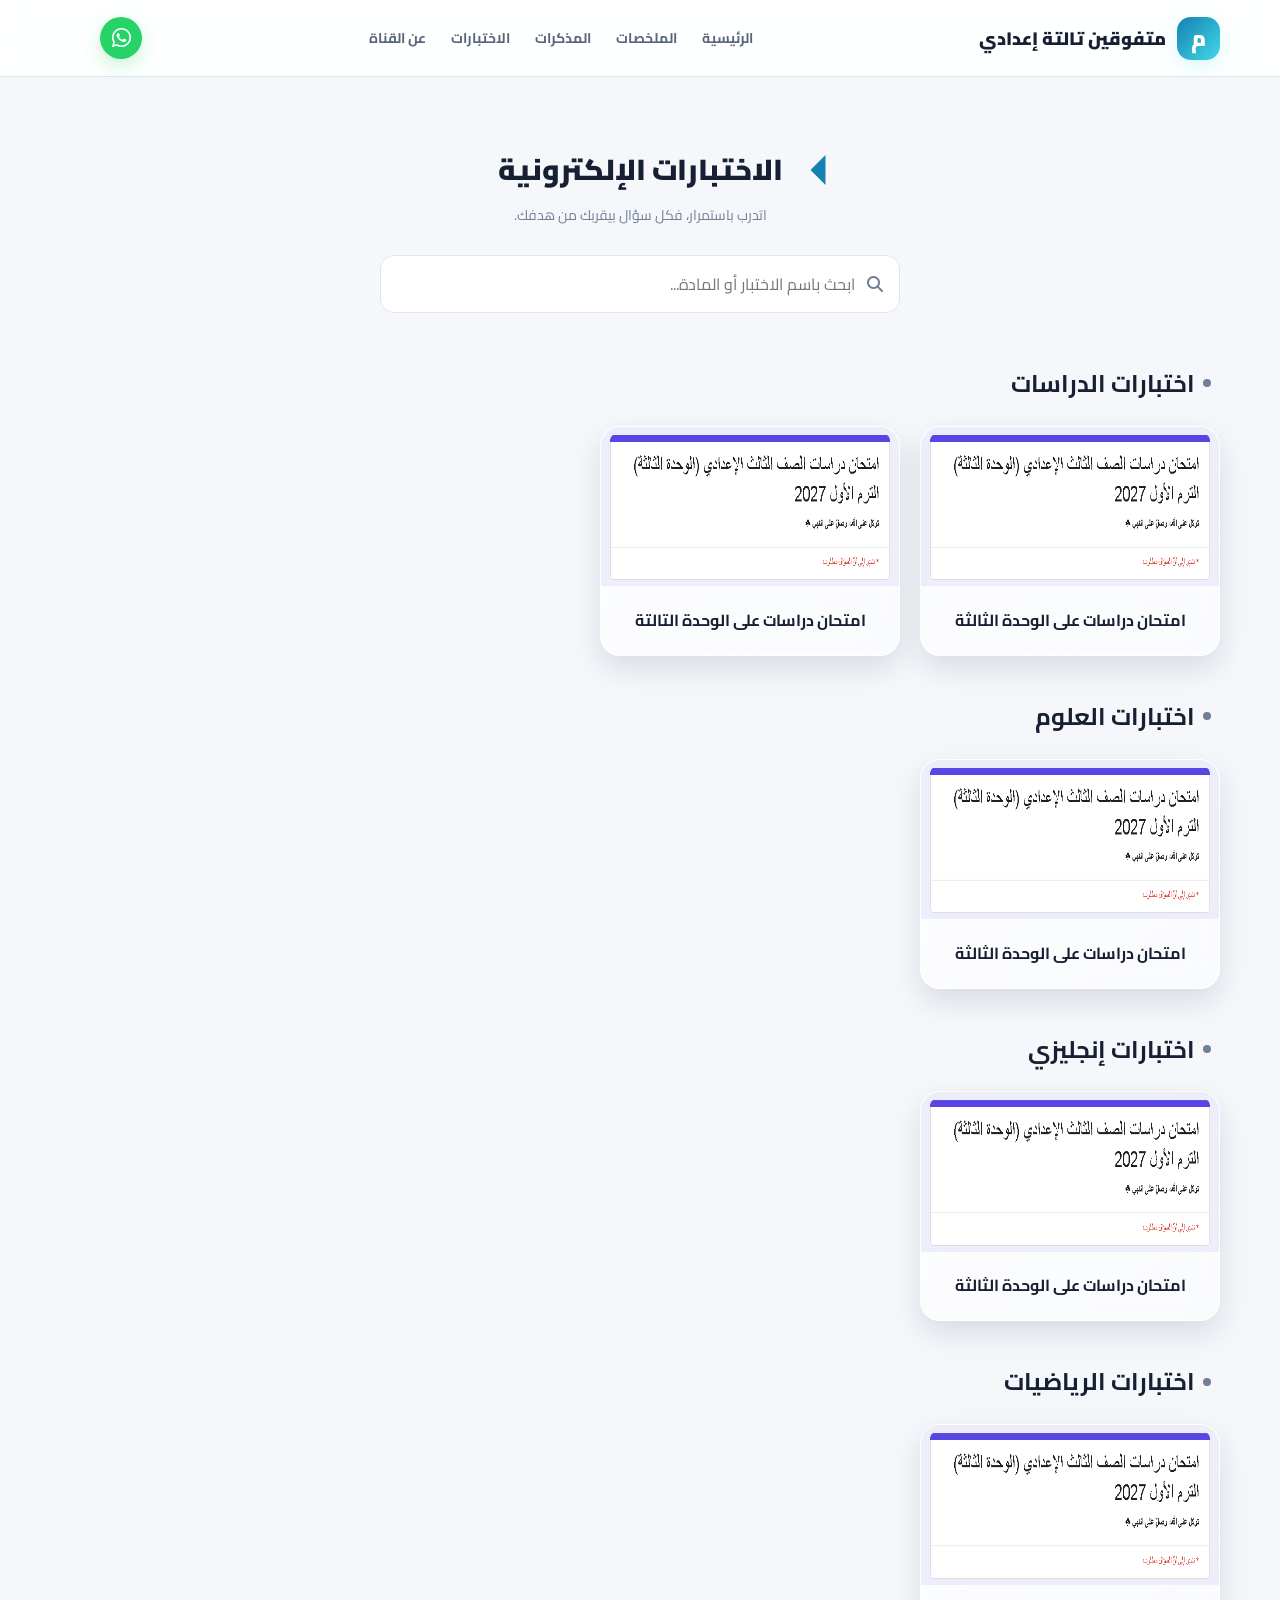
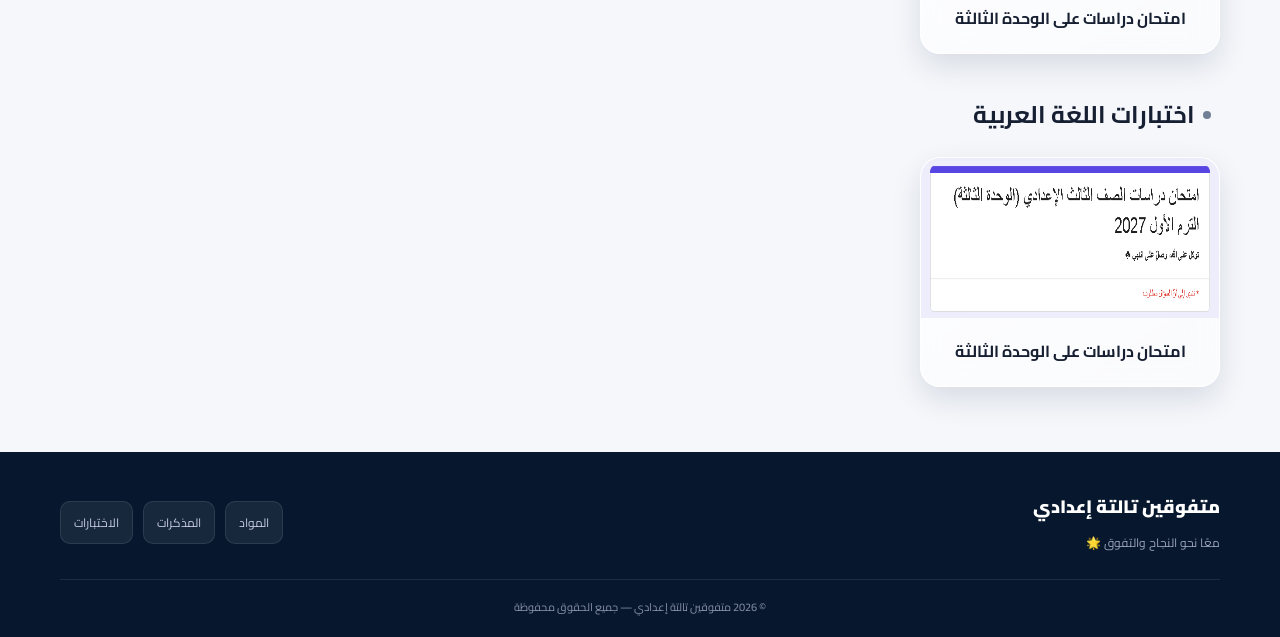
<file: exams.html>
<!doctype html>
<html lang="en" dir="rtl">
  <head>
    <meta charset="UTF-8" />
    <meta name="viewport" content="width=device-width, initial-scale=1.0" />
    <meta
      name="description"
      content="متفوقين تالتة إعدادي - منصتك التعليمية للمراجعات والاختبارات والملخصات."
    />
    <link
      rel="stylesheet"
      href="https://cdnjs.cloudflare.com/ajax/libs/font-awesome/6.5.2/css/all.min.css"
    />
    <title>الاختبارات الإلكترونية</title>
    <link rel="stylesheet" href="style.css" />
  </head>
  <body>
    <header>
      <div class="container nav">
        <a class="brand" href="home.html">
          <span class="logo">م</span><span>متفوقين تالتة إعدادي</span>
        </a>
        <nav class="links">
          <a href="home.html">الرئيسية</a>
          <a href="exams.html">الملخصات</a>
          <a href="files.html" onclick="switchModels('files')">المذكرات</a>
          <a href="exams.html">الاختبارات</a>
          <a href="#about">عن القناة</a>
        </nav>
        <div class="nav-actions">
          <div class="links-icons">
            <a
              class="icon"
              href="https://whatsapp.com/channel/0029VbEGvWd8F2pCT58Ncw2e"
              target="_blank"
              rel="noopener"
              aria-label="واتساب"
            >
              <i class="fa-brands fa-whatsapp"></i>
            </a>
          </div>
          <!-- زر القائمة الذي يظهر على الشاشات الصغيرة -->
          <button
            class="menu-btn"
            onclick="toggleMenu()"
            aria-label="فتح القائمة"
          >
            ☰
          </button>
        </div>
      </div>
      <nav class="mobile-links" id="mobileLinks">
        <a href="home.html" onclick="toggleMenu()">الرئيسية</a>
        <a href="files.html" onclick="toggleMenu()">المواد الدراسية</a>
        <a href="files.html" onclick="(toggleMenu(), switchModels('files'))"
          >المذكرات</a
        >
        <a href="exams.html" onclick="toggleMenu()">الاختبارات</a
        ><a href="#about" onclick="toggleMenu()">عن القناة</a>
      </nav>
    </header>

    <main>
      <section id="exams">
        <div class="container">
          <div class="section-head">
            <div>
              <h2>الاختبارات الإلكترونية</h2>
              <p>اتدرب باستمرار، فكل سؤال بيقربك من هدفك.</p>
            </div>
          </div>
          <div class="exam-search">
            <label class="sr-only" for="examSearch">ابحث عن اختبار</label>
            <i class="fa-solid fa-magnifying-glass" aria-hidden="true"></i>
            <input
              id="examSearch"
              type="search"
              placeholder="ابحث باسم الاختبار أو المادة..."
              autocomplete="off"
            />
          </div>
          <p class="exam-search-empty" id="examSearchEmpty" hidden>
            لا توجد اختبارات مطابقة لبحثك.
          </p>
          <div class="exam-wrap">
            <div class="exam-card-wrapper derasat">
              <h2>اختبارات الدراسات</h2>
              <div class="content">
                <div class="exam-card">
                  <div class="top">
                    <a href="">
                      <img
                        src="images/امتحان دراسات الوحدة التالتة.png"
                        alt=""
                      />
                    </a>
                  </div>
                  <div class="bottom">
                    <h4>امتحان دراسات على الوحدة الثالثة</h4>
                  </div>
                </div>
              </div>
            </div>

            <div class="exam-card-wrapper olom">
              <h2>اختبارات العلوم</h2>
              <div class="content">
                <div class="exam-card">
                  <div class="top">
                    <a href="">
                      <img
                        src="images/امتحان دراسات الوحدة التالتة.png"
                        alt=""
                      />
                    </a>
                  </div>
                  <div class="bottom">
                    <h4>امتحان دراسات على الوحدة الثالثة</h4>
                  </div>
                </div>
              </div>
            </div>

            <div class="exam-card-wrapper english">
              <h2>اختبارات إنجليزي</h2>
              <div class="content">
                <div class="exam-card">
                  <div class="top">
                    <a href="">
                      <img
                        src="images/امتحان دراسات الوحدة التالتة.png"
                        alt=""
                      />
                    </a>
                  </div>
                  <div class="bottom">
                    <h4>امتحان دراسات على الوحدة الثالثة</h4>
                  </div>
                </div>
              </div>
            </div>

            <div class="exam-card-wrapper math">
              <h2>اختبارات الرياضيات</h2>
              <div class="content">
                <div class="exam-card">
                  <div class="top">
                    <a href="">
                      <img
                        src="images/امتحان دراسات الوحدة التالتة.png"
                        alt=""
                      />
                    </a>
                  </div>
                  <div class="bottom">
                    <h4>امتحان دراسات على الوحدة الثالثة</h4>
                  </div>
                </div>
              </div>
            </div>

            <div class="exam-card-wrapper arabic">
              <h2>اختبارات اللغة العربية</h2>
              <div class="content">
                <div class="exam-card">
                  <div class="top">
                    <a href="">
                      <img
                        src="images/امتحان دراسات الوحدة التالتة.png"
                        alt=""
                      />
                    </a>
                  </div>
                  <div class="bottom">
                    <h4>امتحان دراسات على الوحدة الثالثة</h4>
                  </div>
                </div>
              </div>
            </div>
          </div>
        </div>
      </section>
    </main>

    <footer>
      <div class="container">
        <div class="footer-row">
          <div>
            <div class="footer-brand">متفوقين تالتة إعدادي</div>
            <div class="footer-note">معًا نحو النجاح والتفوق 🌟</div>
          </div>
          <div class="social">
            <a href="#subjects">المواد</a><a href="#resources">المذكرات</a>
            <a href="#exams">الاختبارات</a>
          </div>
        </div>
        <div class="copyright">
          © 2026 متفوقين تالتة إعدادي — جميع الحقوق محفوظة
        </div>
      </div>
    </footer>

    <script src="script.js"></script>
  </body>
</html>
</file>
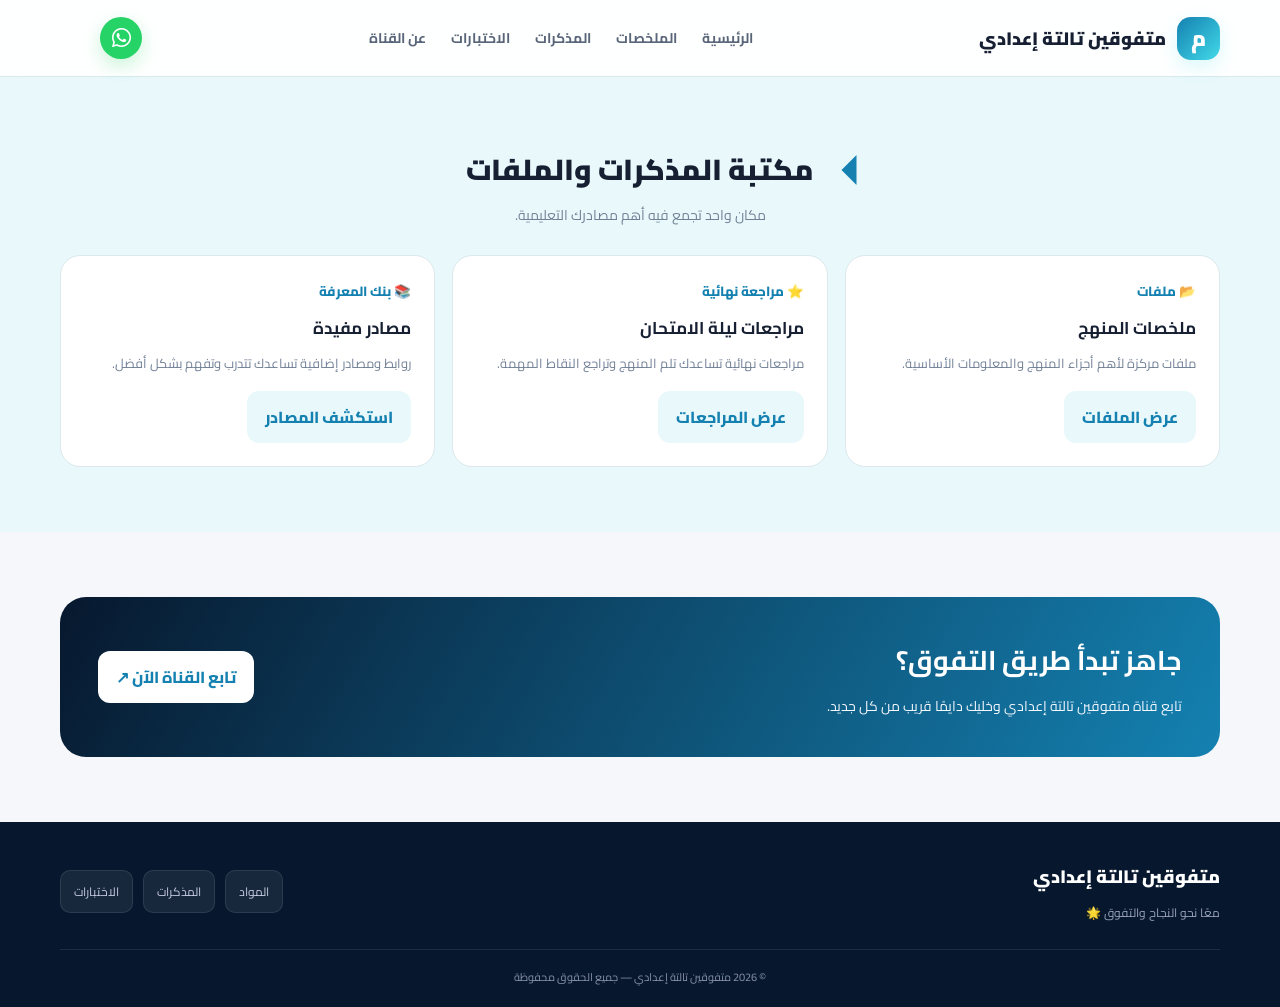
<file: files.html>
<!doctype html>
<html lang="en" dir="rtl">
  <head>
    <meta charset="UTF-8" />
    <meta name="viewport" content="width=device-width, initial-scale=1.0" />
    <meta
      name="description"
      content="متفوقين تالتة إعدادي - منصتك التعليمية للمراجعات والاختبارات والملخصات."
    />
    <link
      rel="stylesheet"
      href="https://cdnjs.cloudflare.com/ajax/libs/font-awesome/6.5.2/css/all.min.css"
    />
    <title>المذكرات والملفات</title>
    <link rel="stylesheet" href="style.css" />
  </head>
  <body>
    <header>
      <div class="container nav">
        <a class="brand" href="home.html">
          <span class="logo">م</span><span>متفوقين تالتة إعدادي</span>
        </a>
        <nav class="links">
          <a href="home.html">الرئيسية</a>
          <a href="exams.html">الملخصات</a>
          <a href="files.html" onclick="switchModels('files')">المذكرات</a>
          <a href="exams.html">الاختبارات</a>
          <a href="#about">عن القناة</a>
        </nav>
        <div class="nav-actions">
          <div class="links-icons">
            <a
              class="icon"
              href="https://whatsapp.com/channel/0029VbEGvWd8F2pCT58Ncw2e"
              target="_blank"
              rel="noopener"
              aria-label="واتساب"
            >
              <i class="fa-brands fa-whatsapp"></i>
            </a>
          </div>
          <!-- زر القائمة الذي يظهر على الشاشات الصغيرة -->
          <button
            class="menu-btn"
            onclick="toggleMenu()"
            aria-label="فتح القائمة"
          >
            ☰
          </button>
        </div>
      </div>
      <nav class="mobile-links" id="mobileLinks">
        <a href="home.html" onclick="toggleMenu()">الرئيسية</a>
        <a href="files.html" onclick="toggleMenu()">المواد الدراسية</a>
        <a href="files.html" onclick="(toggleMenu(), switchModels('files'))"
          >المذكرات</a
        >
        <a href="exams.html" onclick="toggleMenu()">الاختبارات</a
        ><a href="#about" onclick="toggleMenu()">عن القناة</a>
      </nav>
    </header>
    <main>
      <section class="resources" id="resources">
        <div class="container">
          <div class="section-head">
            <div>
              <h2>مكتبة المذكرات والملفات</h2>
              <p>مكان واحد تجمع فيه أهم مصادرك التعليمية.</p>
            </div>
          </div>
          <div class="resource-grid">
            <article class="resource">
              <small>📂 ملفات</small>
              <h3>ملخصات المنهج</h3>
              <p>ملفات مركزة لأهم أجزاء المنهج والمعلومات الأساسية.</p>
              <button class="btn light" onclick="switchModels('files')">
                عرض الملفات
              </button>
            </article>
            <article class="resource">
              <small>⭐ مراجعة نهائية</small>
              <h3>مراجعات ليلة الامتحان</h3>
              <p>مراجعات نهائية تساعدك تلم المنهج وتراجع النقاط المهمة.</p>
              <button
                class="btn light"
                onclick="showNotice('سيتم إضافة المراجعات قريبًا.')"
              >
                عرض المراجعات
              </button>
            </article>
            <article class="resource">
              <small>📚 بنك المعرفة</small>
              <h3>مصادر مفيدة</h3>
              <p>روابط ومصادر إضافية تساعدك تتدرب وتفهم بشكل أفضل.</p>
              <button
                class="btn light"
                onclick="
                  showNotice(
                    'أضف روابط المصادر التعليمية التي تريد مشاركتها هنا.',
                  )
                "
              >
                استكشف المصادر
              </button>
            </article>
          </div>
        </div>
      </section>

      <section id="about">
        <div class="container">
          <div class="cta">
            <div>
              <h2>جاهز تبدأ طريق التفوق؟</h2>
              <p>
                تابع قناة متفوقين تالتة إعدادي وخليك دايمًا قريب من كل جديد.
              </p>
            </div>
            <button
              class="btn"
              onclick="
                showNotice(
                  'ضع رابط قناة الواتساب أو يوتيوب في دالة openChannel داخل الكود.',
                )
              "
            >
              تابع القناة الآن ↗
            </button>
          </div>
        </div>
      </section>
    </main>

    <!-- تذييل الموقع -->
    <footer>
      <div class="container">
        <div class="footer-row">
          <div>
            <div class="footer-brand">متفوقين تالتة إعدادي</div>
            <div class="footer-note">معًا نحو النجاح والتفوق 🌟</div>
          </div>
          <div class="social">
            <a href="#subjects">المواد</a><a href="#resources">المذكرات</a>
            <a href="#exams">الاختبارات</a>
          </div>
        </div>
        <div class="copyright">
          © 2026 متفوقين تالتة إعدادي — جميع الحقوق محفوظة
        </div>
      </div>
    </footer>

    <section class="files">
      <span class="close" onclick="closeSubject()">إغلاق</span>
      <div class="head">
        <h1>أهم <span>المذكرات</span></h1>
      </div>
      <div class="cards-wrapper">
        <div class="card">
          <span class="title">لغة عربية</span>
          <h4>كتاب التقييمات في اللغة العربية</h4>
          <a
            href="https://drive.google.com/file/d/1AvNiPbf9knM5hzK-zY9-R_t6KZ_Ki_Ts/view?usp=sharing"
            class="btn-show"
            >فتح</a
          >
          <span>وبالتوفيق</span>
        </div>
      </div>
    </section>

    <script src="script.js"></script>
  </body>
</html>
</file>
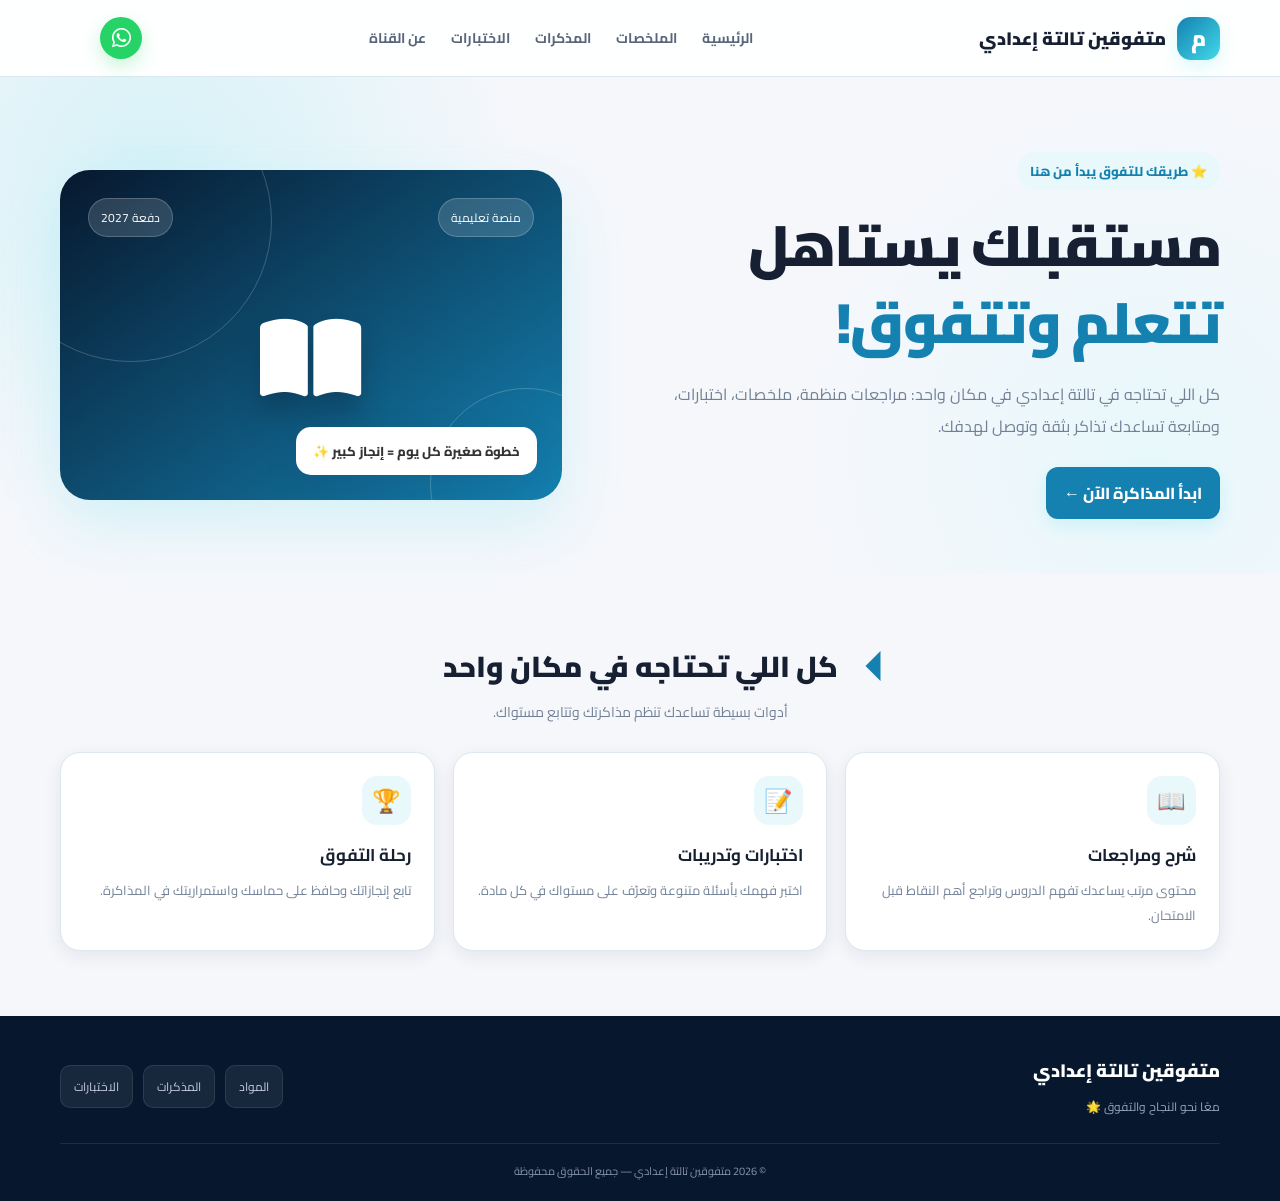
<file: home.html>
<!doctype html>
<!--
  موقع متفوقين تالتة إعدادي
  ملف واحد يحتوي على HTML + CSS + JavaScript.
  ابدأ التعديل من الأقسام الموضحة بالتعليقات.
-->
<html lang="ar" dir="rtl">
  <head>
    <meta charset="UTF-8" />
    <meta name="viewport" content="width=device-width, initial-scale=1.0" />
    <meta
      name="description"
      content="متفوقين تالتة إعدادي - منصتك التعليمية للمراجعات والاختبارات والملخصات."
    />
    <link
      rel="stylesheet"
      href="https://cdnjs.cloudflare.com/ajax/libs/font-awesome/6.5.2/css/all.min.css"
    />
    <title>متفوقين تالتة إعدادي | منصتك التعليمية</title>
    <link rel="stylesheet" href="style.css" />
  </head>
  <body>
    <!-- شريط التنقل: روابط الانتقال بين أقسام الموقع -->
    <header>
      <div class="container nav">
        <a class="brand" href="home.html">
          <span class="logo">م</span><span>متفوقين تالتة إعدادي</span>
        </a>
        <nav class="links">
          <a href="home.html">الرئيسية</a>
          <a href="exams.html">الملخصات</a>
          <a href="files.html" onclick="switchModels('files')">المذكرات</a>
          <a href="exams.html">الاختبارات</a>
          <a href="#about">عن القناة</a>
        </nav>
        <div class="nav-actions">
          <div class="links-icons">
            <a
              class="icon"
              href="https://whatsapp.com/channel/0029VbEGvWd8F2pCT58Ncw2e"
              target="_blank"
              rel="noopener"
              aria-label="واتساب"
            >
              <i class="fa-brands fa-whatsapp"></i>
            </a>
          </div>
          <!-- زر القائمة الذي يظهر على الشاشات الصغيرة -->
          <button
            class="menu-btn"
            onclick="toggleMenu()"
            aria-label="فتح القائمة"
          >
            ☰
          </button>
        </div>
      </div>
      <nav class="mobile-links" id="mobileLinks">
        <a href="home.html" onclick="toggleMenu()">الرئيسية</a>
        <a href="files.html" onclick="toggleMenu()">المواد الدراسية</a>
        <a href="files.html" onclick="(toggleMenu(), switchModels('files'))"
          >المذكرات</a
        >
        <a href="exams.html" onclick="toggleMenu()">الاختبارات</a
        ><a href="#about" onclick="toggleMenu()">عن القناة</a>
      </nav>
    </header>

    <!-- المحتوى الرئيسي للموقع -->
    <main>
      <!-- القسم الرئيسي والترحيبي -->
      <section class="hero" id="home">
        <div class="container hero-grid">
          <div>
            <span class="eyebrow">⭐ طريقك للتفوق يبدأ من هنا</span>
            <h1>مستقبلك يستاهل<br /><span>تتعلم وتتفوق!</span></h1>
            <p>
              كل اللي تحتاجه في تالتة إعدادي في مكان واحد: مراجعات منظمة،
              ملخصات، اختبارات، ومتابعة تساعدك تذاكر بثقة وتوصل لهدفك.
            </p>
            <div class="hero-buttons">
              <a class="btn primary" href="#subjects">ابدأ المذاكرة الآن ←</a>
            </div>
          </div>
          <div class="hero-art">
            <div class="art-top">
              <span class="art-chip">منصة تعليمية</span
              ><span class="art-chip">دفعة 2027</span>
            </div>
            <div class="book">
              <i class="fa-solid fa-book-open"></i>
            </div>
            <div class="art-note">خطوة صغيرة كل يوم = إنجاز كبير ✨</div>
          </div>
        </div>
      </section>

      <section>
        <div class="container">
          <div class="section-head">
            <div>
              <h2>كل اللي تحتاجه في مكان واحد</h2>
              <p>أدوات بسيطة تساعدك تنظم مذاكرتك وتتابع مستواك.</p>
            </div>
          </div>
          <div class="features">
            <article class="feature">
              <div class="feature-icon">📖</div>
              <h3>شرح ومراجعات</h3>
              <p>
                محتوى مرتب يساعدك تفهم الدروس وتراجع أهم النقاط قبل الامتحان.
              </p>
            </article>
            <article class="feature">
              <div class="feature-icon">📝</div>
              <h3>اختبارات وتدريبات</h3>
              <p>اختبر فهمك بأسئلة متنوعة وتعرّف على مستواك في كل مادة.</p>
            </article>
            <article class="feature">
              <div class="feature-icon">🏆</div>
              <h3>رحلة التفوق</h3>
              <p>تابع إنجازاتك وحافظ على حماسك واستمراريتك في المذاكرة.</p>
            </article>
          </div>
        </div>
      </section>
    </main>

    <footer>
      <div class="container">
        <div class="footer-row">
          <div>
            <div class="footer-brand">متفوقين تالتة إعدادي</div>
            <div class="footer-note">معًا نحو النجاح والتفوق 🌟</div>
          </div>
          <div class="social">
            <a href="#subjects">المواد</a><a href="#resources">المذكرات</a>
            <a href="#exams">الاختبارات</a>
          </div>
        </div>
        <div class="copyright">
          © 2026 متفوقين تالتة إعدادي — جميع الحقوق محفوظة
        </div>
      </div>
    </footer>

    <script src="script.js"></script>
  </body>
</html>

<!-- https://drive.google.com/file/d/1AvNiPbf9knM5hzK-zY9-R_t6KZ_Ki_Ts/view?usp=sharing -->
</file>
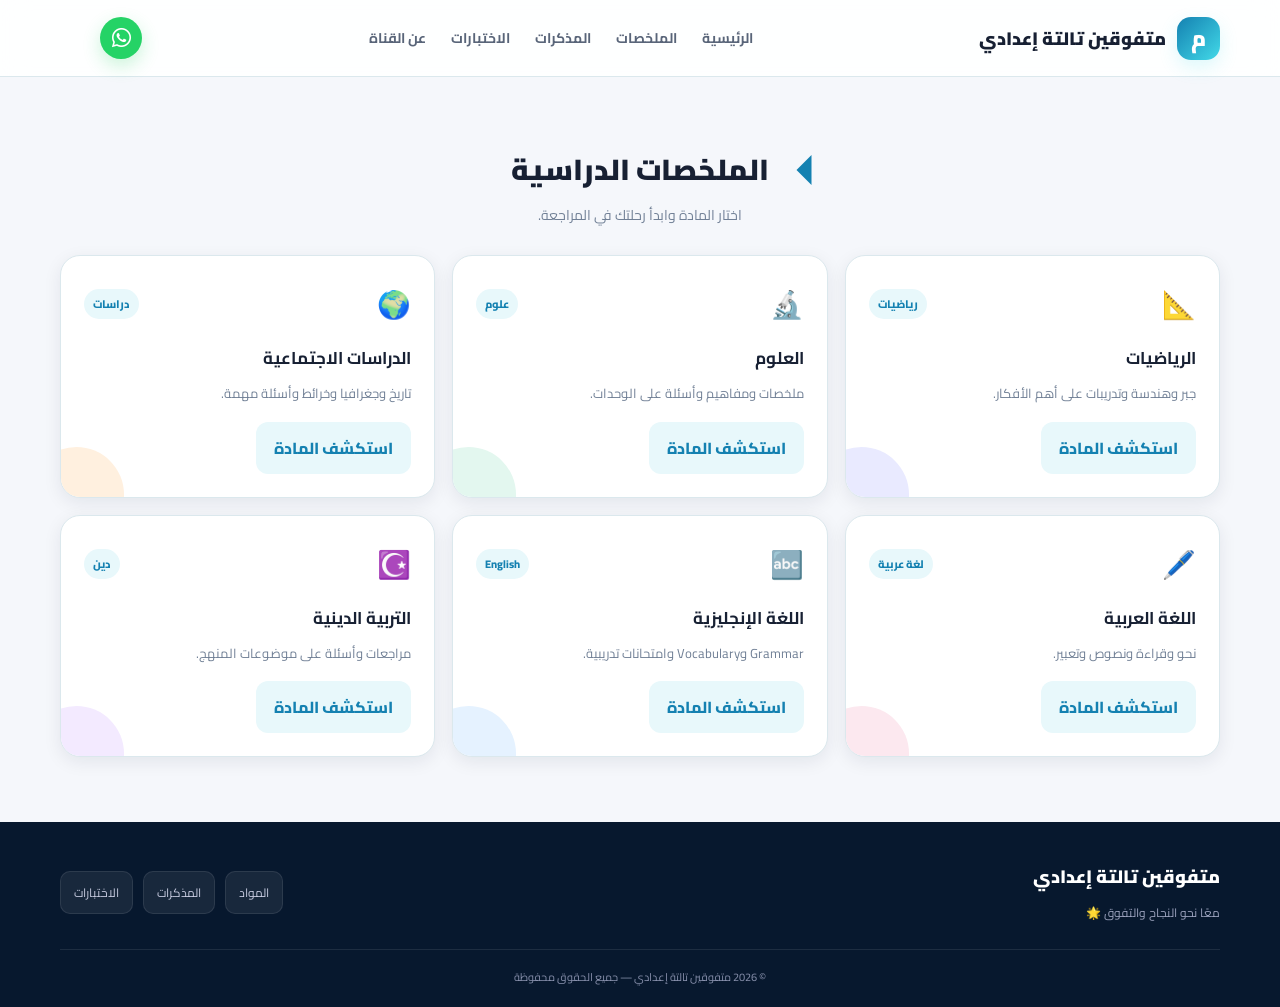
<file: molakhasat.html>
<!doctype html>
<html lang="en" dir="rtl">
  <head>
    <meta charset="UTF-8" />
    <meta name="viewport" content="width=device-width, initial-scale=1.0" />
    <meta
      name="description"
      content="متفوقين تالتة إعدادي - منصتك التعليمية للمراجعات والاختبارات والملخصات."
    />
    <link
      rel="stylesheet"
      href="https://cdnjs.cloudflare.com/ajax/libs/font-awesome/6.5.2/css/all.min.css"
    />
    <title>الملخصات التعليمية</title>
    <link rel="stylesheet" href="style.css" />
  </head>
  <body>
    <header>
      <div class="container nav">
        <a class="brand" href="home.html">
          <span class="logo">م</span><span>متفوقين تالتة إعدادي</span>
        </a>
        <nav class="links">
          <a href="home.html">الرئيسية</a>
          <a href="exams.html">الملخصات</a>
          <a href="files.html" onclick="switchModels('files')">المذكرات</a>
          <a href="exams.html">الاختبارات</a>
          <a href="#about">عن القناة</a>
        </nav>
        <div class="nav-actions">
          <div class="links-icons">
            <a
              class="icon"
              href="https://whatsapp.com/channel/0029VbEGvWd8F2pCT58Ncw2e"
              target="_blank"
              rel="noopener"
              aria-label="واتساب"
            >
              <i class="fa-brands fa-whatsapp"></i>
            </a>
          </div>
          <!-- زر القائمة الذي يظهر على الشاشات الصغيرة -->
          <button
            class="menu-btn"
            onclick="toggleMenu()"
            aria-label="فتح القائمة"
          >
            ☰
          </button>
        </div>
      </div>
      <nav class="mobile-links" id="mobileLinks">
        <a href="home.html" onclick="toggleMenu()">الرئيسية</a>
        <a href="files.html" onclick="toggleMenu()">المواد الدراسية</a>
        <a href="files.html" onclick="(toggleMenu(), switchModels('files'))"
          >المذكرات</a
        >
        <a href="exams.html" onclick="toggleMenu()">الاختبارات</a
        ><a href="#about" onclick="toggleMenu()">عن القناة</a>
      </nav>
    </header>

    <!-- قسم المواد الدراسية: عدّل أسماء المواد ووصفها من هنا -->
    <section id="subjects">
      <div class="container">
        <div class="section-head">
          <div style="text-align: center">
            <h2>الملخصات الدراسية</h2>
            <p>اختار المادة وابدأ رحلتك في المراجعة.</p>
          </div>
        </div>
        <div class="subjects" id="subjects">
          <article class="subject" style="--tint: #e9eaff">
            <div class="subject-top">
              <span class="subject-icon">📐</span
              ><span class="tag">رياضيات</span>
            </div>
            <h3>الرياضيات</h3>
            <p>جبر وهندسة وتدريبات على أهم الأفكار.</p>
            <button class="btn light" onclick="switchModels('رياضيات')">
              استكشف المادة
            </button>
          </article>
          <article class="subject" style="--tint: #e3f7ef">
            <div class="subject-top">
              <span class="subject-icon">🔬</span><span class="tag">علوم</span>
            </div>
            <h3>العلوم</h3>
            <p>ملخصات ومفاهيم وأسئلة على الوحدات.</p>
            <button class="btn light" onclick="switchModels('علوم')">
              استكشف المادة
            </button>
          </article>
          <article class="subject" style="--tint: #fff0df">
            <div class="subject-top">
              <span class="subject-icon">🌍</span
              ><span class="tag">دراسات</span>
            </div>
            <h3>الدراسات الاجتماعية</h3>
            <p>تاريخ وجغرافيا وخرائط وأسئلة مهمة.</p>
            <button class="btn light" onclick="switchModels('دراسات')">
              استكشف المادة
            </button>
          </article>
          <article class="subject" style="--tint: #fce8ef">
            <div class="subject-top">
              <span class="subject-icon">🖊️</span
              ><span class="tag">لغة عربية</span>
            </div>
            <h3>اللغة العربية</h3>
            <p>نحو وقراءة ونصوص وتعبير.</p>
            <button class="btn light" onclick="switchModels('لغة عربية')">
              استكشف المادة
            </button>
          </article>
          <article class="subject" style="--tint: #e5f2ff">
            <div class="subject-top">
              <span class="subject-icon">🔤</span
              ><span class="tag">English</span>
            </div>
            <h3>اللغة الإنجليزية</h3>
            <p>Grammar وVocabulary وامتحانات تدريبية.</p>
            <button class="btn light" onclick="switchModels('english')">
              استكشف المادة
            </button>
          </article>
          <article class="subject" style="--tint: #f3eaff">
            <div class="subject-top">
              <span class="subject-icon">☪️</span><span class="tag">دين</span>
            </div>
            <h3>التربية الدينية</h3>
            <p>مراجعات وأسئلة على موضوعات المنهج.</p>
            <button
              class="btn light"
              onclick="showNotice('سيتم إضافة محتوى التربية الدينية قريبًا.')"
            >
              استكشف المادة
            </button>
          </article>
        </div>
      </div>
    </section>

    <footer>
      <div class="container">
        <div class="footer-row">
          <div>
            <div class="footer-brand">متفوقين تالتة إعدادي</div>
            <div class="footer-note">معًا نحو النجاح والتفوق 🌟</div>
          </div>
          <div class="social">
            <a href="#subjects">المواد</a><a href="#resources">المذكرات</a>
            <a href="#exams">الاختبارات</a>
          </div>
        </div>
        <div class="copyright">
          © 2026 متفوقين تالتة إعدادي — جميع الحقوق محفوظة
        </div>
      </div>
    </footer>

    <section class="molakhasat derasat">
      <span class="close" onclick="closeSubject()">إغلاق</span>
      <div class="head">
        <h1>ملخصات مادة <span>الدراسات</span></h1>
      </div>
    </section>

    <section class="molakhasat olom">
      <span class="close" onclick="closeSubject()">إغلاق</span>
      <div class="head">
        <h1>ملخصات مادة <span>العلوم</span></h1>
      </div>
      <div class="content">
        <div class="card">
          <div class="top">
            <img src="images/أنواع التفاعلات.png" width="100px" alt="" />
          </div>
          <div class="bottom">
            <p>أنواع التفاعلات</p>
            <a
              href="images/أنواع التفاعلات.png"
              class="btn download"
              download="أنواع التفاعلات.png"
            >
              <i class="fa-solid fa-download"></i>
            </a>
            <a href="images/أنواع التفاعلات.png" class="btn download">
              <i class="fa-solid fa-eye"></i>
            </a>
          </div>
        </div>
        <div class="card">
          <div class="top">
            <img src="images/قوانين شدة التيار.jpg" width="100px" alt="" />
          </div>
          <div class="bottom">
            <p>شدة التيار</p>
            <a
              href="images/قوانين شدة التيار.jpg"
              class="btn download"
              download="قوانين شدة التيار.png"
            >
              <i class="fa-solid fa-download"></i>
            </a>
            <a href="images/قوانين شدة التيار.jpg" class="btn download">
              <i class="fa-solid fa-eye"></i>
            </a>
          </div>
        </div>
      </div>
    </section>

    <section class="molakhasat arabic">
      <span class="close" onclick="closeSubject()">إغلاق</span>
      <div class="head">
        <h1>ملخصات مادة <span>اللغة العربية</span></h1>
      </div>
    </section>

    <section class="molakhasat english">
      <span class="close" onclick="closeSubject()">إغلاق</span>
      <div class="head">
        <h1>ملخصات مادة <span>اللغة الإنجليزية</span></h1>
      </div>
    </section>

    <section class="molakhasat math">
      <span class="close" onclick="closeSubject()">إغلاق</span>
      <div class="head">
        <h1>ملخصات مادة <span>الرياضيات</span></h1>
      </div>
    </section>

    <script src="script.js"></script>
  </body>
</html>
</file>
<file: style.css>
@import url("https://fonts.googleapis.com/css2?family=Cairo:wght@400;500;600;700;800;900&display=swap");
:root {
  --bg: #f5f7fb;
  --surface: #fff;
  --text: #172033;
  --muted: #718096;
  --primary: #1481b1;
  --primary2: #42d9e8;
  --line: #dbe8ed;
  --soft: #e8f8fb;
  --shadow: 0 14px 40px rgba(7, 24, 46, 0.08);
  --navy-950: #061327;
  --navy-900: #07182e;
  --navy-800: #0b2039;
  --navy-700: #102b49;
  --gold: #f2bd55;
  --paper: #f4f8ff;
  --white: #fff;
  --charcoal: #333;
  --slate: #596579;
  --whatsapp: #25d366;
  --footer-text: #c7cbe0;
  --footer-muted: #9ba2bd;
  --footer-subtle: #8991ad;
  --transparent: transparent;
  --white-90: rgba(255, 255, 255, 0.9);
  --white-82: rgba(255, 255, 255, 0.82);
  --white-78: rgba(255, 255, 255, 0.78);
  --white-48: rgba(255, 255, 255, 0.48);
  --white-25: rgba(255, 255, 255, 0.25);
  --white-20: rgba(255, 255, 255, 0.2);
  --white-15: rgba(255, 255, 255, 0.15);
  --white-9: rgba(255, 255, 255, 0.09);
  --white-7: rgba(255, 255, 255, 0.07);
  --cyan-glow: rgba(66, 217, 232, 0.18);
  --cyan-border: rgba(66, 217, 232, 0.5);
  --cyan-shadow: rgba(12, 151, 190, 0.2);
  --navy-shadow: rgba(7, 24, 46, 0.28);
  --navy-soft-shadow: rgba(7, 24, 46, 0.08);
  --navy-card-shadow: rgba(7, 24, 46, 0.12);
  --navy-card-hover-shadow: rgba(7, 24, 46, 0.18);
  --whatsapp-shadow: rgba(37, 211, 102, 0.24);
}
* {
  box-sizing: border-box;
}
html {
  scroll-behavior: smooth;
}
body {
  margin: 0;
  background: var(--bg);
  color: var(--text);
  font-family: "Cairo", Tahoma, sans-serif;
}
button,
input {
  font: inherit;
}
button,
a {
  -webkit-tap-highlight-color: var(--transparent);
}
a {
  text-decoration: none;
  color: inherit;
}
.container {
  width: min(1160px, 92%);
  margin: auto;
}
header {
  position: sticky;
  top: 0;
  z-index: 20;
  background: var(--white-90);
  backdrop-filter: blur(14px);
  border-bottom: 1px solid var(--line);
  display: flex;
  align-items: center;
}
.nav {
  height: 76px;
  display: flex;
  align-items: center;
  justify-content: space-between;
  gap: 22px;
}
.brand {
  display: flex;
  align-items: center;
  gap: 11px;
  font-weight: 900;
  font-size: 18px;
}
.logo {
  width: 43px;
  height: 43px;
  border-radius: 14px;
  background: linear-gradient(135deg, var(--primary), var(--primary2));
  display: grid;
  place-items: center;
  color: var(--white);
  font-size: 22px;
  box-shadow: 0 7px 18px var(--cyan-glow);
}
.links {
  display: flex;
  align-items: center;
  gap: 25px;
  color: var(--slate);
  font-size: 14px;
  font-weight: 700;
}
.links a:hover {
  color: var(--primary);
}
.nav-actions {
  display: flex;
  align-items: center;
  gap: 10px;
}
.links-icons {
  display: flex;
  align-items: center;
}
.icon {
  width: 42px;
  height: 42px;
  display: grid;
  place-items: center;
  border-radius: 50%;
  background: var(--whatsapp);
  color: var(--white);
  font-size: 22px;
  box-shadow: 0 7px 18px var(--whatsapp-shadow);
  margin-left: 40px;
  cursor: pointer;
  transition: 0.1s;
}
.icon:hover {
  scale: 1.1;
}
.btn {
  border: 0;
  border-radius: 12px;
  padding: 11px 18px;
  cursor: pointer;
  font-weight: 800;
  transition: 0.2s;
}
.btn:hover {
  transform: translateY(-2px);
}
.primary {
  background: var(--primary);
  color: var(--white);
  box-shadow: 0 7px 18px var(--cyan-glow);
}
.light {
  background: var(--soft);
  color: var(--primary);
}
.menu-btn {
  display: none;
  background: var(--white);
  border: 1px solid var(--line);
  border-radius: 11px;
  padding: 8px 12px;
}
.hero {
  padding: 75px 0 55px;
  background:
    radial-gradient(circle at 12% 20%, var(--cyan-glow) 0, var(--transparent) 30%),
    radial-gradient(circle at 90% 75%, var(--soft) 0, var(--transparent) 28%), var(--bg);
}
.hero-grid {
  display: grid;
  grid-template-columns: 1.1fr 0.9fr;
  align-items: center;
  gap: 45px;
}
.eyebrow {
  display: inline-flex;
  gap: 8px;
  align-items: center;
  background: var(--soft);
  color: var(--primary);
  border-radius: 30px;
  padding: 7px 13px;
  font-size: 13px;
  font-weight: 800;
}
.hero h1 {
  font-size: clamp(34px, 5vw, 57px);
  line-height: 1.35;
  margin: 18px 0 14px;
  font-weight: 900;
  letter-spacing: -1.5px;
}
.hero h1 span {
  color: var(--primary);
}
.hero p {
  color: var(--muted);
  line-height: 2;
  font-size: 16px;
  max-width: 560px;
}
.hero-buttons {
  display: flex;
  gap: 12px;
  flex-wrap: wrap;
  margin-top: 25px;
}
.hero-art {
  min-height: 330px;
  border-radius: 30px;
  background: linear-gradient(145deg, var(--navy-900), var(--primary));
  padding: 28px;
  position: relative;
  overflow: hidden;
  color: var(--white);
  box-shadow: 0 25px 60px var(--cyan-glow);
}
.hero-art:before,
.hero-art:after {
  content: "";
  position: absolute;
  border: 1px solid var(--white-20);
  border-radius: 50%;
  width: 280px;
  height: 280px;
  left: -70px;
  top: -90px;
}
.hero-art:after {
  width: 190px;
  height: 190px;
  left: auto;
  right: -60px;
  top: auto;
  bottom: -80px;
}
.art-top {
  display: flex;
  justify-content: space-between;
  position: relative;
  z-index: 1;
}
.art-chip {
  background: var(--white-15);
  border: 1px solid var(--white-20);
  padding: 7px 12px;
  border-radius: 20px;
  font-size: 12px;
}
.book {
  position: absolute;
  inset: 75px 45px 30px;
  display: grid;
  place-items: center;
  font-size: 90px;
  filter: drop-shadow(0 20px 12px var(--navy-shadow));
}
.art-note {
  position: absolute;
  bottom: 25px;
  right: 25px;
  background: var(--white);
  color: var(--charcoal);
  padding: 12px 17px;
  border-radius: 15px;
  font-weight: 800;
  font-size: 13px;
  box-shadow: var(--shadow);
}
section {
  padding: 65px 0;
}
.section-head {
  display: flex;
  align-items: center;
  justify-content: center;
  gap: 20px;
  margin-bottom: 27px;
  text-align: center;
}
.section-head h2 {
  font-size: 29px;
  margin: 0 0 5px;
  font-weight: 900;
  position: relative;
}
.section-head h2::after {
  content: "";
  position: absolute;
  width: 0;
  height: 0;
  border-top: 15px solid var(--transparent);    /* نصف ارتفاع المثلث من فوق */
  border-bottom: 15px solid var(--transparent); /* نصف ارتفاع المثلث من تحت */
  border-right: 15px solid var(--primary);      /* طول المثلث ولونه */
  right: -50px;
  top: 50%;
  translate: -50% -50%;
}
.section-head p {
  margin: 0;
  color: var(--muted);
  font-size: 14px;
}
.features {
  display: grid;
  grid-template-columns: repeat(3, 1fr);
  gap: 18px;
}
.feature,
.subject,
.resource{
  background: var(--surface);
  border: 1px solid var(--line);
  border-radius: 20px;
  padding: 23px;
  box-shadow: 0 5px 18px var(--navy-soft-shadow);
  transition: 0.2s;
}
.feature:hover,
.subject:hover,
.resource:hover {
  transform: translateY(-4px);
  box-shadow: var(--shadow);
}
.feature-icon {
  width: 49px;
  height: 49px;
  border-radius: 15px;
  background: var(--soft);
  display: grid;
  place-items: center;
  font-size: 23px;
  margin-bottom: 14px;
}
.feature h3,
.subject h3,
.resource h3 {
  margin: 0 0 7px;
  font-size: 17px;
}
.feature p,
.subject p,
.resource p {
  margin: 0;
  color: var(--muted);
  font-size: 13px;
  line-height: 1.9;
}
.subjects {
  display: grid;
  grid-template-columns: repeat(3, 1fr);
  gap: 17px;
}
.subject {
  position: relative;
  overflow: hidden;
}
.subject:after {
  content: "";
  position: absolute;
  width: 95px;
  height: 95px;
  border-radius: 50%;
  background: var(--tint, var(--soft));
  left: -32px;
  bottom: -45px;
}
.subject-top {
  display: flex;
  justify-content: space-between;
  align-items: center;
  margin-bottom: 13px;
}
.subject-icon {
  font-size: 27px;
}
.tag {
  font-size: 11px;
  color: var(--primary);
  background: var(--soft);
  padding: 5px 9px;
  border-radius: 20px;
  font-weight: 800;
}
.subject button {
  margin-top: 16px;
  position: relative;
  z-index: 1;
}
.resources {
  background: var(--soft);
}
.resource-grid {
  display: grid;
  grid-template-columns: repeat(3, 1fr);
  gap: 17px;
}
.resource {
  box-shadow: none;
}
.resource small {
  display: block;
  color: var(--primary);
  font-weight: 800;
  margin-bottom: 8px;
}
.resource button {
  margin-top: 15px;
}
.exam-wrap {
  display: grid;
  grid-template-columns: 1fr;
  gap: 18px;
}

[hidden] {
  display: none !important;
}

.exam-search {
  max-width: 520px;
  margin: 0 auto 28px;
  display: flex;
  align-items: center;
  gap: 12px;
  padding: 0 16px;
  background: var(--surface);
  border: 1px solid var(--line);
  border-radius: 14px;
  color: var(--muted);
}

.exam-search:focus-within {
  border-color: var(--primary);
  box-shadow: 0 0 0 3px var(--cyan-glow);
}

.exam-search input {
  width: 100%;
  padding: 13px 0;
  border: 0;
  outline: 0;
  background: var(--transparent);
  color: var(--text);
}

.exam-search-empty {
  margin: 0 0 20px;
  color: var(--muted);
  text-align: center;
}

.sr-only {
  position: absolute;
  width: 1px;
  height: 1px;
  padding: 0;
  margin: -1px;
  overflow: hidden;
  clip: rect(0, 0, 0, 0);
  white-space: nowrap;
  border: 0;
}

.exam-card-wrapper {
  width: fit-content;
}

.exam-card-wrapper h2 {
  margin-right: 25px;
  position: relative;
}

.exam-card-wrapper h2::after {
  content: "";
  position: absolute;
  width: 8px;
  height: 8px;
  border-radius: 50%;
  right: -20px;
  top: 50%;
  background-color: var(--muted);
  translate: -50% -50%;
}

.exam-card-wrapper .content {
  display: grid;
  grid-template-columns: 1fr 1fr 1fr;
  gap: 20px;
}

.exam-card {
  display: flex;
  flex-direction: column;
  width: 300px;
  height: 230px;
  border: 1px solid var(--white-78);
  border-radius: 20px;
  overflow: hidden;
  background: linear-gradient(
    145deg,
    var(--white-82),
    var(--white-48)
  );
  box-shadow: 0 12px 30px var(--navy-card-shadow);
  backdrop-filter: blur(16px);
  -webkit-backdrop-filter: blur(16px);
  transition: transform 0.3s, box-shadow 0.3s;
  cursor: pointer;
  position: relative;
}

.exam-card:hover {
  transform: translateY(-4px);
  box-shadow: 0 18px 38px var(--navy-card-hover-shadow);
}

/* .exam-card::after {
  content: "";
  position: absolute;
  width: 80px;
  height: 80px;
  background-color: var(--cyan-glow);
  border-radius: 50%;
  top: -30px;
  left: -40px;
  filter: blur(8px);
  pointer-events: none;
  z-index: 1;
} */

.exam-card .top {
  height: 70%;
  width: 100%;
  position: relative;
  z-index: 0;
  background: var(--white-25);
}

.exam-card .top img {
  width: 100%;
  height: 100%;
}

.exam-card .bottom {
  flex: 1;
  display: flex;
  justify-content: center;
  align-items: center;
  padding: 10px 14px;
  position: relative;
  z-index: 2;
}

.exam-card .bottom h4 {
  margin: 0;
  color: var(--text);
  text-align: center;
  line-height: 1.6;
  position: relative;
}
.exam-icon {
  font-size: 30px;
}
.cta {
  background: linear-gradient(120deg, var(--navy-900), var(--primary));
  color: var(--white);
  border-radius: 26px;
  padding: 38px;
  display: flex;
  align-items: center;
  justify-content: space-between;
  gap: 25px;
}
.cta h2 {
  font-size: 27px;
  margin: 0 0 8px;
}
.cta p {
  margin: 0;
  color: var(--paper);
  font-size: 14px;
}
.cta .btn {
  background: var(--white);
  color: var(--primary);
  white-space: nowrap;
}
footer {
  background: var(--navy-900);
  color: var(--footer-text);
  padding: 38px 0 20px;
}
.footer-row {
  display: flex;
  justify-content: space-between;
  gap: 25px;
  align-items: center;
}
.footer-brand {
  color: var(--white);
  font-size: 18px;
  font-weight: 900;
}
.footer-note {
  font-size: 12px;
  color: var(--footer-muted);
  margin-top: 8px;
}
.social {
  display: flex;
  gap: 10px;
}
.social a {
  background: var(--white-7);
  border: 1px solid var(--white-9);
  padding: 9px 13px;
  border-radius: 10px;
  font-size: 12px;
}
.copyright {
  text-align: center;
  border-top: 1px solid var(--white-9);
  margin-top: 25px;
  padding-top: 17px;
  color: var(--footer-subtle);
  font-size: 11px;
}
.mobile-links {
  display: none;
}
@media (max-width: 850px) {
  .links {
    gap: 13px;
  }
  .hero-grid {
    gap: 25px;
  }
  .features,
  .subjects,
  .resource-grid {
    grid-template-columns: repeat(2, 1fr);
  }
}
@media (max-width: 650px) {
  .nav {
    height: 68px;
  }
  .links {
    display: none;
  }
  .menu-btn {
    display: block;
  }
  .mobile-links {
    display: none;
    position: absolute;
    top: 68px;
    right: 0;
    left: 0;
    background: var(--white);
    padding: 15px 4%;
    border-bottom: 1px solid var(--line);
  }
  .mobile-links.open {
    display: grid;
    gap: 13px;
  }
  .mobile-links a {
    padding: 7px;
    font-weight: 700;
    color: var(--slate);
  }
  .hero {
    padding: 48px 0 35px;
  }
  .hero-grid {
    grid-template-columns: 1fr;
  }
  .hero-art {
    min-height: 260px;
  }
  .book {
    font-size: 85px;
  }
  .features,
  .subjects,
  .resource-grid,
  .exam-wrap .content{
    grid-template-columns: 1fr;
  }
  .section-head {
    align-items: center;
    flex-direction: column;
  }
  .section-head h2 {
    font-size: 25px;
  }
  .cta {
    padding: 27px;
    align-items: flex-start;
    flex-direction: column;
  }
  .cta h2 {
    font-size: 23px;
  }
  .footer-row {
    align-items: flex-start;
    flex-direction: column;
  }
  section {
    padding: 48px 0;
  }
}

.molakhasat,
.files {
  display: none;
  position: fixed;
  inset: 0;
  z-index: 10;
  overflow-y: auto;
  padding: 24px 0 48px;
  background:
    radial-gradient(ellipse at 50% 0, var(--cyan-glow), var(--transparent) 55%),
    var(--navy-900);
}

.molakhasat .head h1,
.files .head h1 {
  text-align: center;
  position: relative;
  width: fit-content;
  margin: auto;
  margin-top: 90px;
  color: var(--paper);
}

.molakhasat .head h1::before,
.files .head h1::before {
  content: "";
  position: absolute;
  width: 50%;
  height: 2px;
  background-color: var(--primary2);
  bottom: -5px;
  right: 50%;
  translate: 50% -50%;
}

.molakhasat .head h1 span,
.files .head h1 span {
  color: var(--primary2);
  font-size: 40px;
}

.close {
  position: fixed;
  left: 20px;
  bottom: 20px;
  font-size: 13.5px;
  font-weight: bold;
  background: var(--navy-700);
  color: var(--paper);
  padding: 2px 20px;
  border-radius: 20px;
  cursor: pointer;
  transition: 0.15s;
  z-index: 100;
  box-shadow: 0 -5px 40px 0 var(--navy-card-hover-shadow);
}

.close:active {
  scale: 0.9;
}

.molakhasat .content {
  display: grid;
  width: min(1050px, 92%);
  margin: 38px auto 0;
  grid-template-columns: 1fr 1fr 1fr 1fr;
  justify-content: center;
  gap: 24px;
}

.molakhasat .content .card,
.files .cards-wrapper .card {
  display: flex;
  flex-direction: column;
  border: 1px solid var(--cyan-border);
  border-radius: 16px;
  overflow: hidden;
  background: linear-gradient(155deg, var(--navy-700), var(--navy-800));
  box-shadow: 0 14px 34px var(--navy-shadow);
  transition:
    transform 0.2s ease,
    border-color 0.2s ease,
    box-shadow 0.2s ease;
}

.molakhasat .content .card {
  align-items: center;
  padding: 8px;
}

.files .cards-wrapper .card {
  position: relative;
  padding: 15px;
}

.molakhasat .content .card:hover,
.files .cards-wrapper .card:hover {
  transform: translateY(-5px);
  border-color: var(--primary2);
  box-shadow: 0 18px 38px var(--cyan-shadow);
}

.molakhasat .content .card .top {
  width: 100%;
  height: 100%;
  aspect-ratio: 3 / 4;
  overflow: hidden;
  border-radius: 10px;
  background: var(--navy-950);
}

.molakhasat .content .card .top img {
  display: block;
  width: 100%;
  height: 100%;
  object-fit: contain;
  border-radius: 0;
}

.molakhasat .content .card .bottom {
  width: 100%;
  padding: 12px 8px 8px;
  text-align: center;
  color: var(--paper);
  font-weight: 500;
}

.molakhasat .content .card .bottom p {
  margin: 0;
  font-size: 14px;
  font-weight: 800;
}

.molakhasat .content .card .bottom .btn.download {
  font-size: 14px;
  margin: 10px 0 0;
  padding: 7px 12px;
  background: var(--gold);
  color: var(--text);
  display: inline-block;
  width: 95%;
  border-radius: 8px;
}

.files .cards-wrapper {
  width: 95%;
  display: grid;
  grid-template-columns: 1fr 1fr 1fr;
  gap: 20px;
  margin: 20px auto 0;
}

.files .cards-wrapper .card::before,
.files .cards-wrapper .card::after {
  content: "";
  position: absolute;
  width: 95px;
  height: 95px;
  border-radius: 50%;
  background: var(--cyan-glow);
  pointer-events: none;
}

.files .cards-wrapper .card::before {
  right: -32px;
  bottom: -45px;
}

.files .cards-wrapper .card::after {
  left: -32px;
  top: -45px;
}

.files .cards-wrapper .card .title {
  width: fit-content;
  padding: 2px 10px;
  font-size: 13px;
  font-weight: 500;
  background-color: var(--navy-700);
  border-radius: 13px;
  color: var(--primary2);
}

.files .cards-wrapper .card h4 {
  margin: 0;
  margin-top: 12px;
  color: var(--paper);
  line-height: 1.7;
}

.files .cards-wrapper .card span:last-child {
  color: var(--footer-muted);
  font-size: 14px;
  z-index: 2;
  position: absolute;
  bottom: 20px;
  right: 20px;
}

.files .cards-wrapper .card .btn-show {
  width: fit-content;
  align-self: flex-end;
  margin-top: auto;
  padding: 6px 20px;
  background-color: var(--gold);
  color: var(--text);
  font-size: 16px;
  font-weight: bold;
  border-radius: 8px;
  transition: transform 0.2s ease;
}

.files .cards-wrapper .card .btn-show:hover {
  transform: translateY(-2px);
}

@media (max-width: 768px) {
  .files .cards-wrapper {
    grid-template-columns: 1fr 1fr;
  }
  .molakhasat .content {
    grid-template-columns: repeat(3, 1fr);
  }
}

@media (max-width: 640px) {
  .files .cards-wrapper {
    grid-template-columns: 1fr;
  }
  .molakhasat .head h1,
  .files .head h1 {
    margin: 70px;
  }
}

@media (max-width: 380px) {
  .molakhasat .head h1,
  .files .head h1 {
    font-size: 25px;
  }
  .molakhasat .head h1 span,
  .files .head h1 span {
    font-size: 36px;
  }
  .molakhasat.english .head h1 span {
    font-size: 29px;
  }
}

@media (max-width: 600px) {
  .molakhasat .content {
    grid-template-columns: repeat(2, 1fr);
  }
}
@media (max-width: 370px) {
  .molakhasat .content {
    grid-template-columns: 1fr;
  }
}
/* .files .cards-wrapper */
</file>
